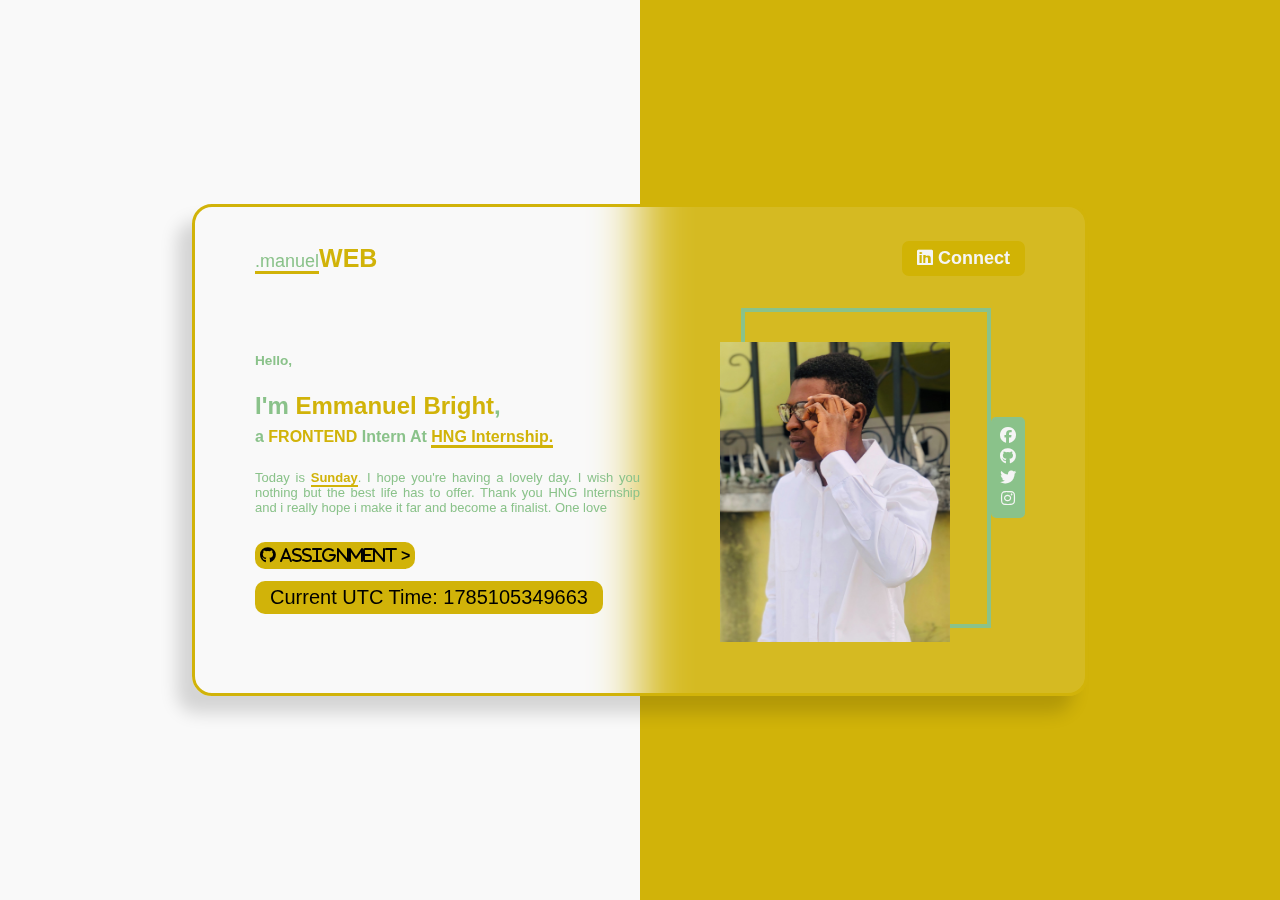
<file: index.html>
<!DOCTYPE html>
<html lang="en">
  <head>
    <meta charset="UTF-8" />
    <meta name="viewport" content="width=device-width, initial-scale=1.0" />
    <link rel="stylesheet" href="style.css" />
    <!-- font awesome icon -->
    <link
      rel="stylesheet"
      href="https://cdnjs.cloudflare.com/ajax/libs/font-awesome/6.4.2/css/all.min.css"
    />
    <link
      rel="shortcut icon"
      href="/HNG_Project_Image/HNG_project_Image1.heic"
      type="image/x-icon"
    />
    <script src="./script.js" defer></script>
    <title>HNG Internship Assignment 1</title>
  </head>
  <body>
    <div id="container">
      <div id="hero">
        <div id="header">
          <!-- header section starts here-->

          <div id="siteName">
            <a href="#"
              ><span id="manuel">.manuel</span><span id="web">WEB</span></a
            >
          </div>

          <button id="connectBtn">
            <a
              href="https://www.linkedin.com/in/emmanuel-bright-63880525b/"
              target="_blank "
              ><i class="fa-brands fa-linkedin"></i> Connect
            </a>
          </button>
        </div>

        <main id="mainSect">
          <!-- hero section starts here -->

          <div id="infoAndImage">
            <div id="infoSection">
              <div id="heroText">
                <h3>Hello,</h3>
                <h1>
                  I'm
                  <span id="slackUserName" data-testid="slackUserName"
                    >Emmanuel Bright</span
                  >,
                </h1>
                <h2>
                  a
                  <span id="myTrack" data-testid="myTrack">FRONTEND</span>
                  Intern At
                  <span id="hngIntern"
                    ><a
                      href="https://internship.zuri.team/hngi9"
                      target="_blank"
                      >HNG Internship.</a
                    ></span
                  >
                </h2>
                <p>
                  Today is
                  <span
                    id="currentDayOfTheWeek"
                    data-testid="currentDayOfTheWeek"
                    >SUNDAY</span
                  >. I hope you're having a lovely day. I wish you nothing but
                  the best life has to offer. Thank you HNG Internship and i
                  really hope i make it far and become a finalist. One love
                </p>
                <div id="timeAndGitHub">
                  <div id="gitHold">
                    <a
                      href="https://github.com/Echemmabright/HNG-Internship-Assignment.git"
                      id="gitHubURL"
                      target="_blank"
                      data-testid="gitHubURL"
                      ><i class="fa-brands fa-github">
                        Assignment <span id="arrow">></span></i
                      >
                    </a>
                  </div>

                  <div id="time">
                    <div id="timeHold">
                      Current UTC Time:
                      <span id="currentUTCTime" data-testid="currentUTCTime"
                        >Time rollling....</span
                      >
                    </div>
                  </div>
                </div>
              </div>
            </div>
            <div id="heroImage">
              <div id="imagediv">
                <img
                  src="/HNG_Project_Image/HNG_project_Image1.heic"
                  alt="Ech_Bright"
                  id="slackDisplayImage"
                  data-testid="slackDisplayImage"
                />
              </div>
              <div id="socialIcons">
                <a
                  href="https://www.facebook.com/profile.php?id=100077800661204"
                  target="_blank"
                >
                  <i class="fa-brands fa-facebook"></i>
                </a>

                <a href="https://github.com/Echemmabright" target="_blank ">
                  <i i class="fa-brands fa-github" id="git"></i>
                </a>

                <a href="https://twitter.com/MANUELBRIGHT23" target="_blank">
                  <i class="fa-brands fa-twitter"></i>
                </a>

                <a href="https://www.instagram.com/ech_bright/" target="_blank">
                  <i class="fa-brands fa-instagram"></i>
                </a>
              </div>
            </div>
          </div>
        </main>
      </div>
    </div>
  </body>
</html>
</file>
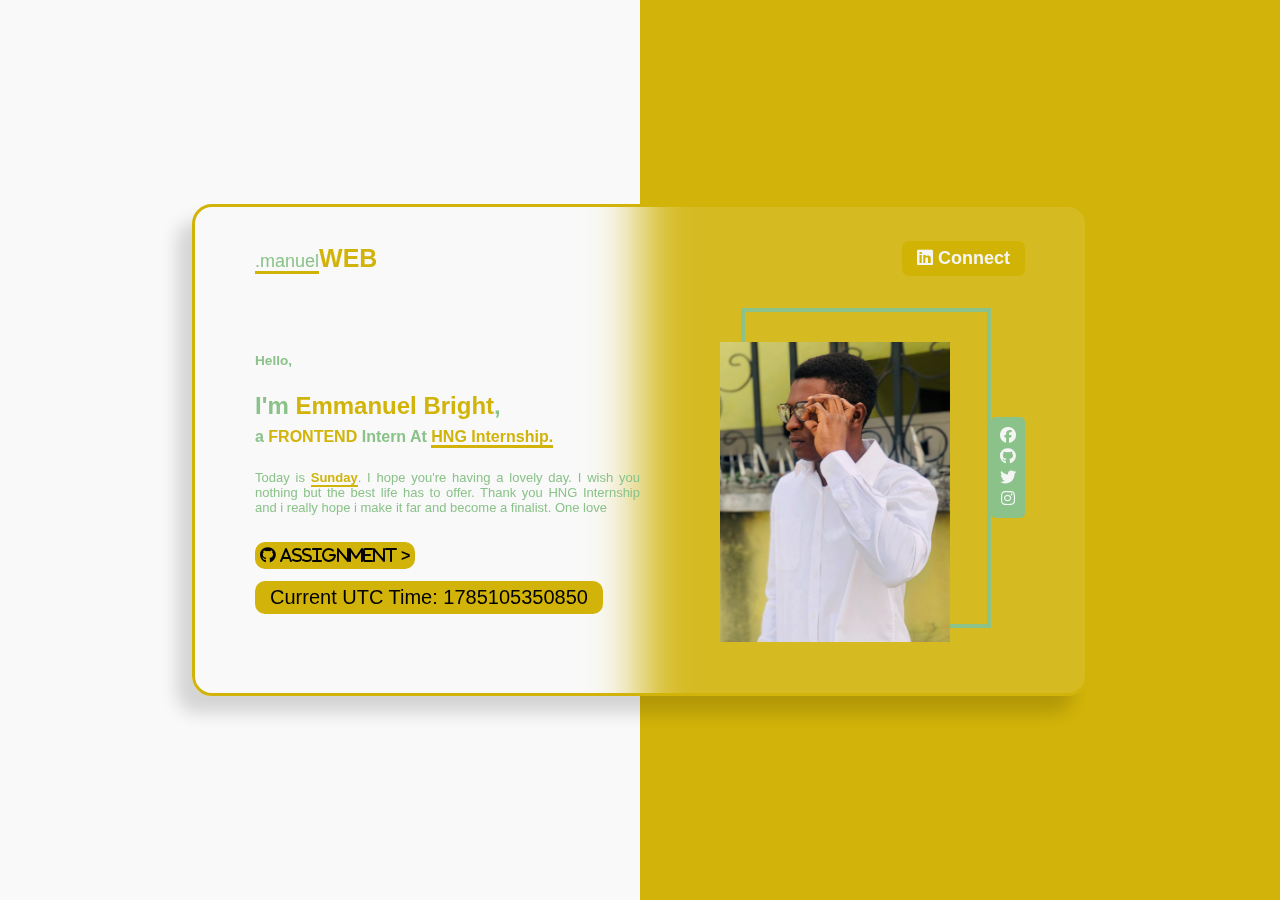
<file: Project1/index.html>
<!DOCTYPE html>
<html lang="en">
  <head>
    <meta charset="UTF-8" />
    <meta name="viewport" content="width=device-width, initial-scale=1.0" />
    <link rel="stylesheet" href="style.css" />
    <!-- font awesome icon -->
    <link
      rel="stylesheet"
      href="https://cdnjs.cloudflare.com/ajax/libs/font-awesome/6.4.2/css/all.min.css"
    />
    <link
      rel="shortcut icon"
      href="/HNG_Project_Image/HNG_project_Image1.heic"
      type="image/x-icon"
    />
    <script src="./script.js" defer></script>
    <title>HNG Internship Assignment 1</title>
  </head>
  <body>
    <div id="container">
      <div id="hero">
        <div id="header">
          <!-- header section starts here-->

          <div id="siteName">
            <a href="#"
              ><span id="manuel">.manuel</span><span id="web">WEB</span></a
            >
          </div>

          <button id="connectBtn">
            <a
              href="https://www.linkedin.com/in/emmanuel-bright-63880525b/"
              target="_blank "
              ><i class="fa-brands fa-linkedin"></i> Connect
            </a>
          </button>
        </div>

        <main id="mainSect">
          <!-- hero section starts here -->

          <div id="infoAndImage">
            <div id="infoSection">
              <div id="heroText">
                <h3>Hello,</h3>
                <h1>
                  I'm
                  <span id="slackUserName" data-testid="slackUserName"
                    >Emmanuel Bright</span
                  >,
                </h1>
                <h2>
                  a
                  <span id="myTrack" data-testid="myTrack">FRONTEND</span>
                  Intern At
                  <span id="hngIntern"
                    ><a
                      href="https://internship.zuri.team/hngi9"
                      target="_blank"
                      >HNG Internship.</a
                    ></span
                  >
                </h2>
                <p>
                  Today is
                  <span
                    id="currentDayOfTheWeek"
                    data-testid="currentDayOfTheWeek"
                    >SUNDAY</span
                  >. I hope you're having a lovely day. I wish you nothing but
                  the best life has to offer. Thank you HNG Internship and i
                  really hope i make it far and become a finalist. One love
                </p>
                <div id="timeAndGitHub">
                  <div id="gitHold">
                    <a
                      href="https://github.com/Echemmabright/HNG-Internship-Assignment.git"
                      id="gitHubURL"
                      target="_blank"
                      data-testid="gitHubURL"
                      ><i class="fa-brands fa-github">
                        Assignment <span id="arrow">></span></i
                      >
                    </a>
                  </div>

                  <div id="time">
                    <div id="timeHold">
                      Current UTC Time:
                      <span id="currentUTCTime" data-testid="currentUTCTime"
                        >Time rollling....</span
                      >
                    </div>
                  </div>
                </div>
              </div>
            </div>
            <div id="heroImage">
              <div id="imagediv">
                <img
                  src="/HNG_Project_Image/HNG_project_Image1.heic"
                  alt="Ech_Bright"
                  id="slackDisplayImage"
                  data-testid="slackDisplayImage"
                />
              </div>
              <div id="socialIcons">
                <a
                  href="https://www.facebook.com/profile.php?id=100077800661204"
                  target="_blank"
                >
                  <i class="fa-brands fa-facebook"></i>
                </a>

                <a href="https://github.com/Echemmabright" target="_blank ">
                  <i i class="fa-brands fa-github" id="git"></i>
                </a>

                <a href="https://twitter.com/MANUELBRIGHT23" target="_blank">
                  <i class="fa-brands fa-twitter"></i>
                </a>

                <a href="https://www.instagram.com/ech_bright/" target="_blank">
                  <i class="fa-brands fa-instagram"></i>
                </a>
              </div>
            </div>
          </div>
        </main>
      </div>
    </div>
  </body>
</html>
</file>
<file: style.css>
*{
    box-sizing: border-box;
    margin: 0;
    padding: 0;
    font-family: "Roboto",sans-serif;
    text-decoration: none;
}

#container{
    width: 100%;
    height: 100vh;
    background-color: #f9f9f9;
    display: flex;
    align-items: center;
    justify-content: center;
}
#container::before{
    content: " ";
    position: absolute;
    width: 50%;
    height: 100%;
    left: 50%;
    top: 0;
    background-color: rgb(209, 179, 9);
    z-index: 0;
}
#hero{
    position: relative;
    z-index: 1;
    height: auto;
    width: 70%;
    background: rgba(255,255,255,0.1);
    backdrop-filter: blur(25px);
    border: 0.2rem solid rgb(209, 179, 9);
    border-radius: 1.25rem;
    box-shadow: -15px 17px 17px rgba(10, 10, 10, 0.15) ;
    padding: 2.1rem 3.75rem;
    margin: 1rem auto;
}
#header{
    display: flex;
    align-items: center;
    justify-content: space-between;
    width: 100%;
}
#siteName a{
    font-size: 25px;   
    color: rgb(138, 194, 138);
}
#siteName a #web{
    color: rgb(209, 179, 9);
    font-weight: bolder
}
#siteName a #manuel{
    border-bottom: 3px inset rgb(209, 179, 9);
    font-size: 18px;
}
#connectBtn{
    z-index: 0;
    outline: none;
    border: none;
    padding: 7px 15px;
    border-radius: 7px;
    background-color: rgb(209, 179, 5);
}
#connectBtn:hover{
    backdrop-filter: blur(25px);
    box-shadow: -6px 5px 5px rgba(10, 10, 10, 0.15);
    background-color: rgb(229, 196, 10);
}

#connectBtn a, #connectBtn a i{
    font-size: 18px;
    color: whitesmoke;
    font-weight: 550;
}
#infoAndImage{
    display: flex;
    align-items: center;
    justify-content: space-between;
    margin: 2rem 0;
}

#infoSection{
    width: 50%;
    margin-top: 2rem;
}

#imagediv{
    width: 15.625rem;
    height: 20rem;
    border: 4px solid rgb(138, 194, 138);
}
#slackDisplayImage{
    width: 14.375rem;
    height: 18.75rem;
    margin: 1.875rem 0 0 -1.563rem;
}
#heroImage{
    display: flex;
    align-items: center;
    justify-content: flex-end;
}
/* #socialIcons{
    position: absolute;
    bottom: 15%;
    right: 33%;
} */

#socialIcons{
    display: flex;
    flex-direction: column;
    align-items: center;
    justify-content: space-evenly;
    width: auto;
    height: 6.3rem;
    background-color: rgb(138, 194, 138);
    z-index: 999;
    padding: 5px 7px;
    border: 2px solid rgb(138, 194, 138);
    border-radius: 5px;
}
#socialIcons a i {
    color: whitesmoke;
}
#socialIcons a i.fa-facebook:hover {
    color: rgb(30, 30, 235);
}
#socialIcons a i.fa-linkedin-in:hover {
    color: rgb(79, 79, 247);
}
#socialIcons a i.fa-twitter:hover {
    color: rgb(79, 79, 247);
}
#socialIcons a i.fa-instagram:hover {
    color: rgb(247, 79, 115);
}

#socialIcons>a:nth-child(2):hover{
    /* color: rgba(19, 4, 4, 0.957); */
    background-color: rgba(0, 0, 0, 0.6);
    border-radius: 50%;
}
#gitHold{
  margin-bottom: 1rem;
}

#gitHold a{
    background-color: rgb(209, 179, 9);
    padding: 5px;
    width: auto;
    border-radius: 10px;
    color: black;
}
#gitHold a:hover{
    background-color: rgb(229, 196, 10);

}
#arrow{
    font-weight: bolder;
}
#timeHold{
    font-size: 20px;
    color: black;
    background-color:rgb(209, 179, 9);
    padding: 5px 15px;
    border-radius: 10px;
    width: fit-content;

}

#heroText{
    color: rgb(138, 194, 138);
}
h3{
    font-size: 0.85rem;
    margin-bottom: 1.5rem;
}
h1{
    font-size: x-large;
}
#slackUserName{
    font-weight: bold;
    color: rgb(209, 179, 9);
}
#myTrack{
    color: rgb(209, 179, 9);
}
#currentDayOfTheWeek {
    color: rgb(209, 179, 9);
    font-weight: bold;
    border-bottom: 2px solid rgb(209, 179, 9);
}
#hngIntern a{
    color: rgb(209, 179, 9);
    border-bottom: 3px solid rgb(209, 179, 9);
}
h2{
    margin: .5rem 0 1.5rem 0;
    font-size: 16px;
}
p{
    font-size: small;
    text-wrap: wrap;
    text-align: justify;
    margin-bottom: 2rem;
    margin-top: .6rem;
}

/* h3{
    font-size: 20px;
}
h1{
    font-size: 45px;
}
#slackUserName, #myTrack{
    color: rgb(209, 179, 9);
    font-weight: bolder;
}
h2{
    font-size: 22px;
    letter-spacing: 1px;
}
#hngIntern{
    font-weight: bolder;
    border-bottom: 6px solid rgb(209, 179, 9);
}
#hngIntern a{
    color: rgb(209, 179, 9);
    text-decoration: none;
}
p{
    color: gray;
    line-height: 1.2;
} 
#currentDayOfTheWeek{
    font-weight: bolder;
    color: black;
}
#heroImage{
    position: relative;
    height: 400px;
    max-width: 450px;
    background-color: rgb(209, 179, 9);
}
#heroImage::before{
    position: absolute ;
    content: "";
    width: calc(100% -15px);
    height: calc(100% -15px);
    outline: 3px solid rgb(209, 179, 9);
    top: -10px;
    left: -10px;
    z-index: 1;
}
#slackDisplayImage{
    position: relative;
    width: 100%;
    min-height: 280px;
    height: 100%;
    object-fit: fill;
    z-index: 2;
}  */
</file>
<file: Project1/style.css>
*{
    box-sizing: border-box;
    margin: 0;
    padding: 0;
    font-family: "Roboto",sans-serif;
    text-decoration: none;
}

#container{
    width: 100%;
    height: 100vh;
    background-color: #f9f9f9;
    display: flex;
    align-items: center;
    justify-content: center;
}
#container::before{
    content: " ";
    position: absolute;
    width: 50%;
    height: 100%;
    left: 50%;
    top: 0;
    background-color: rgb(209, 179, 9);
    z-index: 0;
}
#hero{
    position: relative;
    z-index: 1;
    height: auto;
    width: 70%;
    background: rgba(255,255,255,0.1);
    backdrop-filter: blur(25px);
    border: 0.2rem solid rgb(209, 179, 9);
    border-radius: 1.25rem;
    box-shadow: -15px 17px 17px rgba(10, 10, 10, 0.15) ;
    padding: 2.1rem 3.75rem;
    margin: 1rem auto;
}
#header{
    display: flex;
    align-items: center;
    justify-content: space-between;
    width: 100%;
}
#siteName a{
    font-size: 25px;   
    color: rgb(138, 194, 138);
}
#siteName a #web{
    color: rgb(209, 179, 9);
    font-weight: bolder
}
#siteName a #manuel{
    border-bottom: 3px inset rgb(209, 179, 9);
    font-size: 18px;
}
#connectBtn{
    z-index: 0;
    outline: none;
    border: none;
    padding: 7px 15px;
    border-radius: 7px;
    background-color: rgb(209, 179, 5);
}
#connectBtn:hover{
    backdrop-filter: blur(25px);
    box-shadow: -6px 5px 5px rgba(10, 10, 10, 0.15);
    background-color: rgb(229, 196, 10);
}

#connectBtn a, #connectBtn a i{
    font-size: 18px;
    color: whitesmoke;
    font-weight: 550;
}
#infoAndImage{
    display: flex;
    align-items: center;
    justify-content: space-between;
    margin: 2rem 0;
}

#infoSection{
    width: 50%;
    margin-top: 2rem;
}

#imagediv{
    width: 15.625rem;
    height: 20rem;
    border: 4px solid rgb(138, 194, 138);
}
#slackDisplayImage{
    width: 14.375rem;
    height: 18.75rem;
    margin: 1.875rem 0 0 -1.563rem;
}
#heroImage{
    display: flex;
    align-items: center;
    justify-content: flex-end;
}
/* #socialIcons{
    position: absolute;
    bottom: 15%;
    right: 33%;
} */

#socialIcons{
    display: flex;
    flex-direction: column;
    align-items: center;
    justify-content: space-evenly;
    width: auto;
    height: 6.3rem;
    background-color: rgb(138, 194, 138);
    z-index: 999;
    padding: 5px 7px;
    border: 2px solid rgb(138, 194, 138);
    border-radius: 5px;
}
#socialIcons a i {
    color: whitesmoke;
}
#socialIcons a i.fa-facebook:hover {
    color: rgb(30, 30, 235);
}
#socialIcons a i.fa-linkedin-in:hover {
    color: rgb(79, 79, 247);
}
#socialIcons a i.fa-twitter:hover {
    color: rgb(79, 79, 247);
}
#socialIcons a i.fa-instagram:hover {
    color: rgb(247, 79, 115);
}

#socialIcons>a:nth-child(2):hover{
    /* color: rgba(19, 4, 4, 0.957); */
    background-color: rgba(0, 0, 0, 0.6);
    border-radius: 50%;
}
#gitHold{
  margin-bottom: 1rem;
}

#gitHold a{
    background-color: rgb(209, 179, 9);
    padding: 5px;
    width: auto;
    border-radius: 10px;
    color: black;
}
#gitHold a:hover{
    background-color: rgb(229, 196, 10);

}
#arrow{
    font-weight: bolder;
}
#timeHold{
    font-size: 20px;
    color: black;
    background-color:rgb(209, 179, 9);
    padding: 5px 15px;
    border-radius: 10px;
    width: fit-content;

}

#heroText{
    color: rgb(138, 194, 138);
}
h3{
    font-size: 0.85rem;
    margin-bottom: 1.5rem;
}
h1{
    font-size: x-large;
}
#slackUserName{
    font-weight: bold;
    color: rgb(209, 179, 9);
}
#myTrack{
    color: rgb(209, 179, 9);
}
#currentDayOfTheWeek {
    color: rgb(209, 179, 9);
    font-weight: bold;
    border-bottom: 2px solid rgb(209, 179, 9);
}
#hngIntern a{
    color: rgb(209, 179, 9);
    border-bottom: 3px solid rgb(209, 179, 9);
}
h2{
    margin: .5rem 0 1.5rem 0;
    font-size: 16px;
}
p{
    font-size: small;
    text-wrap: wrap;
    text-align: justify;
    margin-bottom: 2rem;
    margin-top: .6rem;
}

/* h3{
    font-size: 20px;
}
h1{
    font-size: 45px;
}
#slackUserName, #myTrack{
    color: rgb(209, 179, 9);
    font-weight: bolder;
}
h2{
    font-size: 22px;
    letter-spacing: 1px;
}
#hngIntern{
    font-weight: bolder;
    border-bottom: 6px solid rgb(209, 179, 9);
}
#hngIntern a{
    color: rgb(209, 179, 9);
    text-decoration: none;
}
p{
    color: gray;
    line-height: 1.2;
} 
#currentDayOfTheWeek{
    font-weight: bolder;
    color: black;
}
#heroImage{
    position: relative;
    height: 400px;
    max-width: 450px;
    background-color: rgb(209, 179, 9);
}
#heroImage::before{
    position: absolute ;
    content: "";
    width: calc(100% -15px);
    height: calc(100% -15px);
    outline: 3px solid rgb(209, 179, 9);
    top: -10px;
    left: -10px;
    z-index: 1;
}
#slackDisplayImage{
    position: relative;
    width: 100%;
    min-height: 280px;
    height: 100%;
    object-fit: fill;
    z-index: 2;
}  */
</file>
